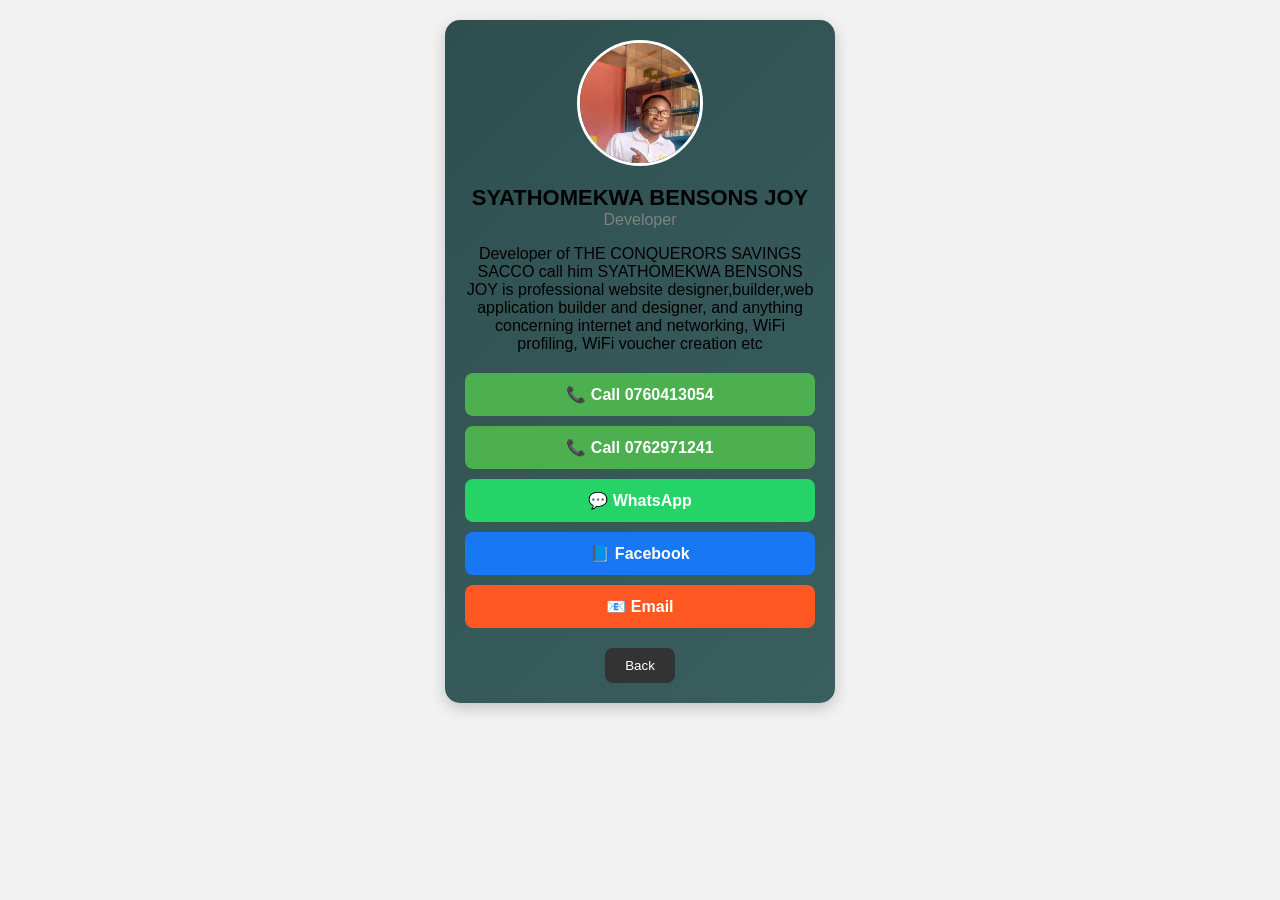
<file: Developer.html>
<!DOCTYPE html>
<html>

<head>

<meta name="viewport" content="width=device-width, initial-scale=1.0">

<title>Developer</title>

<style>

body{
font-family:Arial;
background:#f2f2f2;
margin:0;
padding:20px;
text-align:center;
}

.dev-card{
background: linear-gradient(135deg, #2F4F4F, #3A5F5F);
border-radius:15px;
padding:20px;
max-width:350px;
margin:auto;
box-shadow:0 5px 15px rgba(0,0,0,0.2);
}

.dev-img{
width:120px;
height:120px;
border-radius:50%;
object-fit:cover;
object-position:top;
border:3px solid white;
}

.dev-name{
margin-top:15px;
font-size:22px;
font-weight:bold;
}

.dev-title{
color:gray;
margin-bottom:10px;
}

.buttons{
display:flex;
flex-direction:column;
gap:10px;
margin-top:20px;
}

.btn{
padding:12px;
border-radius:8px;
text-decoration:none;
color:white;
font-weight:bold;
}

.call{
background:#4CAF50;
}

.whatsapp{
background:#25D366;
}

.facebook{
background:#1877F2;
}

.email{
background:#FF5722;
}

button{
margin-top:20px;
padding:10px 20px;
border:none;
background:#333;
color:white;
border-radius:8px;
cursor:pointer;
}

</style>

</head>

<body>

<div class="dev-card">

<img src="admin.jpg" class="dev-img">

<div class="dev-name">
SYATHOMEKWA BENSONS JOY
</div>

<div class="dev-title">
Developer
</div>

<p>
Developer of THE CONQUERORS SAVINGS SACCO
call him SYATHOMEKWA BENSONS JOY is professional website designer,builder,web application builder and designer, and anything concerning internet and networking, WiFi profiling, WiFi voucher creation etc 
</p>

<div class="buttons">

<a href="tel:0760413054" class="btn call">📞 Call 0760413054</a>

<a href="tel:0762971241" class="btn call">📞 Call 0762971241</a>

<a href="https://wa.me/256760413054" class="btn whatsapp" target="_blank">
💬 WhatsApp
</a>

<a href="https://www.facebook.com/syathomekwat.bensonjoy" class="btn facebook" target="_blank">
📘 Facebook
</a>

<a href="mailto:syathomekwabensonsjoy@gmail.com" class="btn email">
📧 Email
</a>

</div>

<button onclick="history.back()">Back</button>

</div>

</body>

</html>
</file>
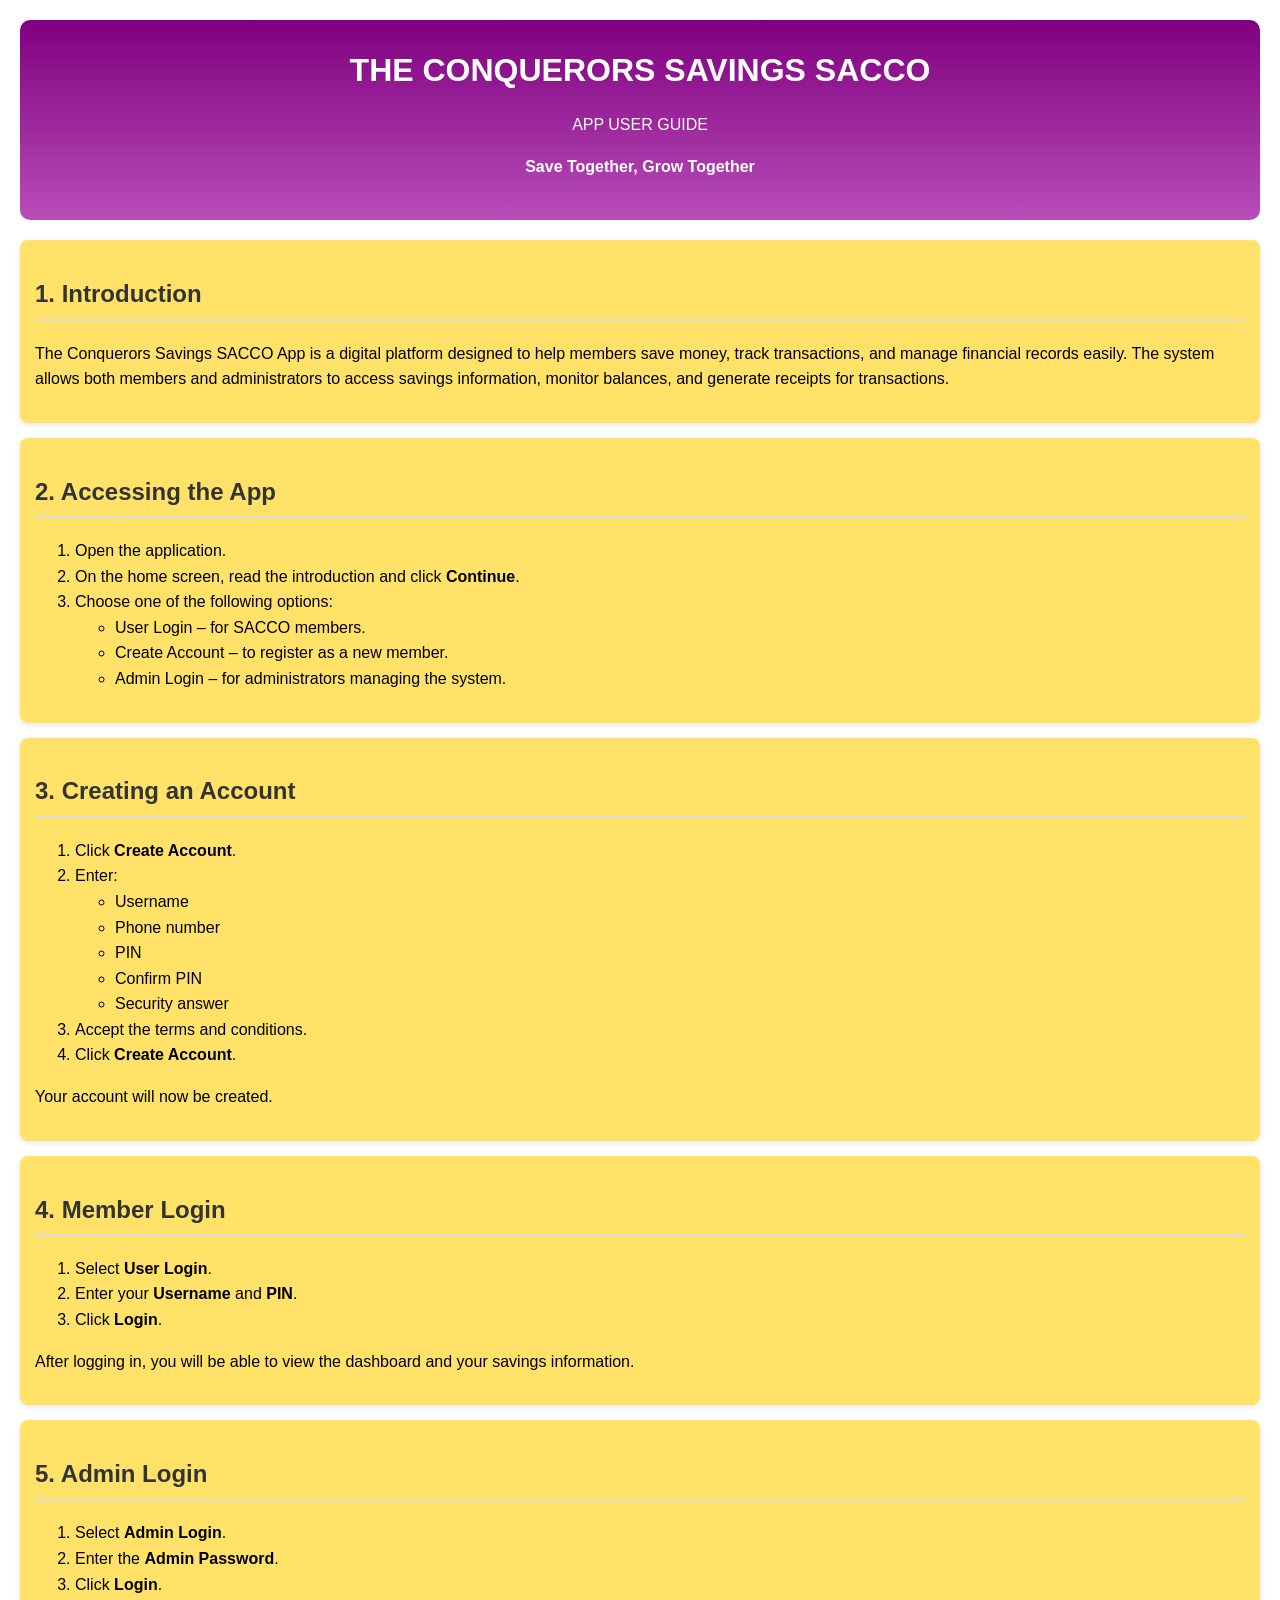
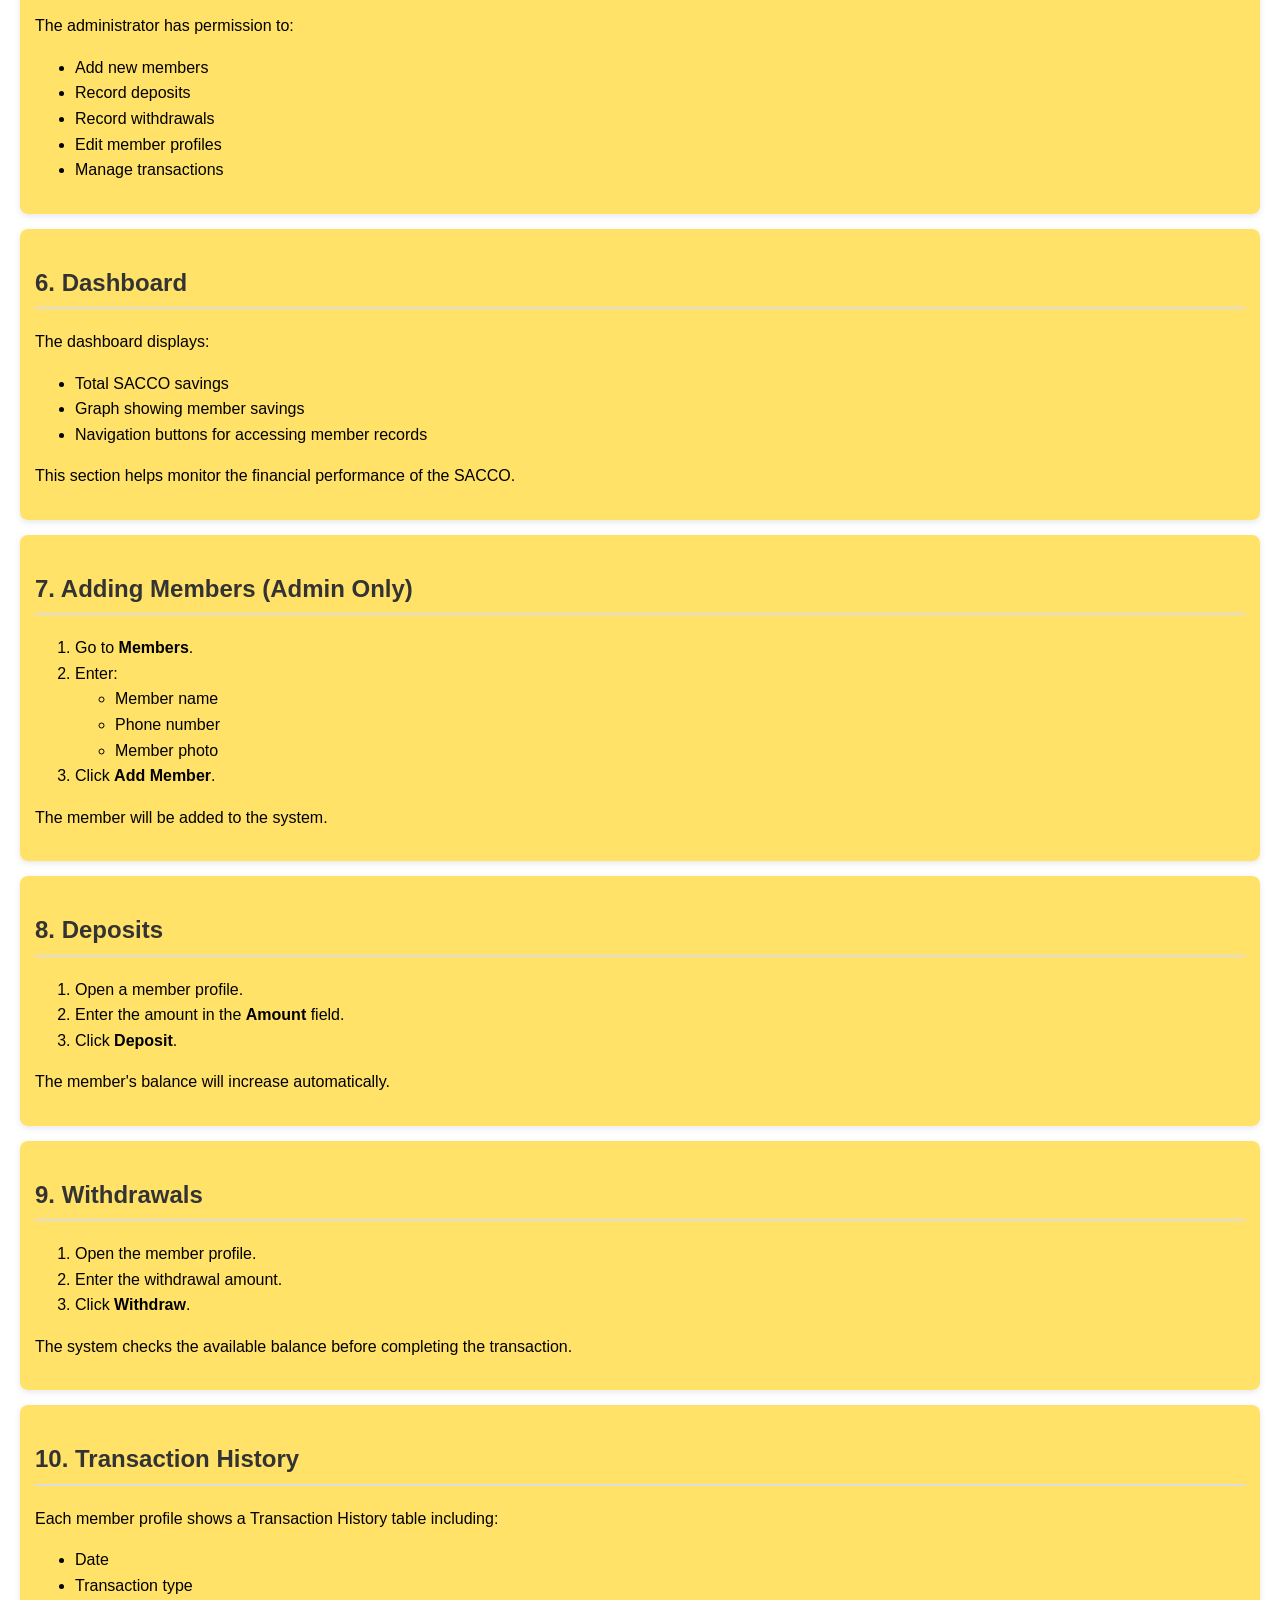
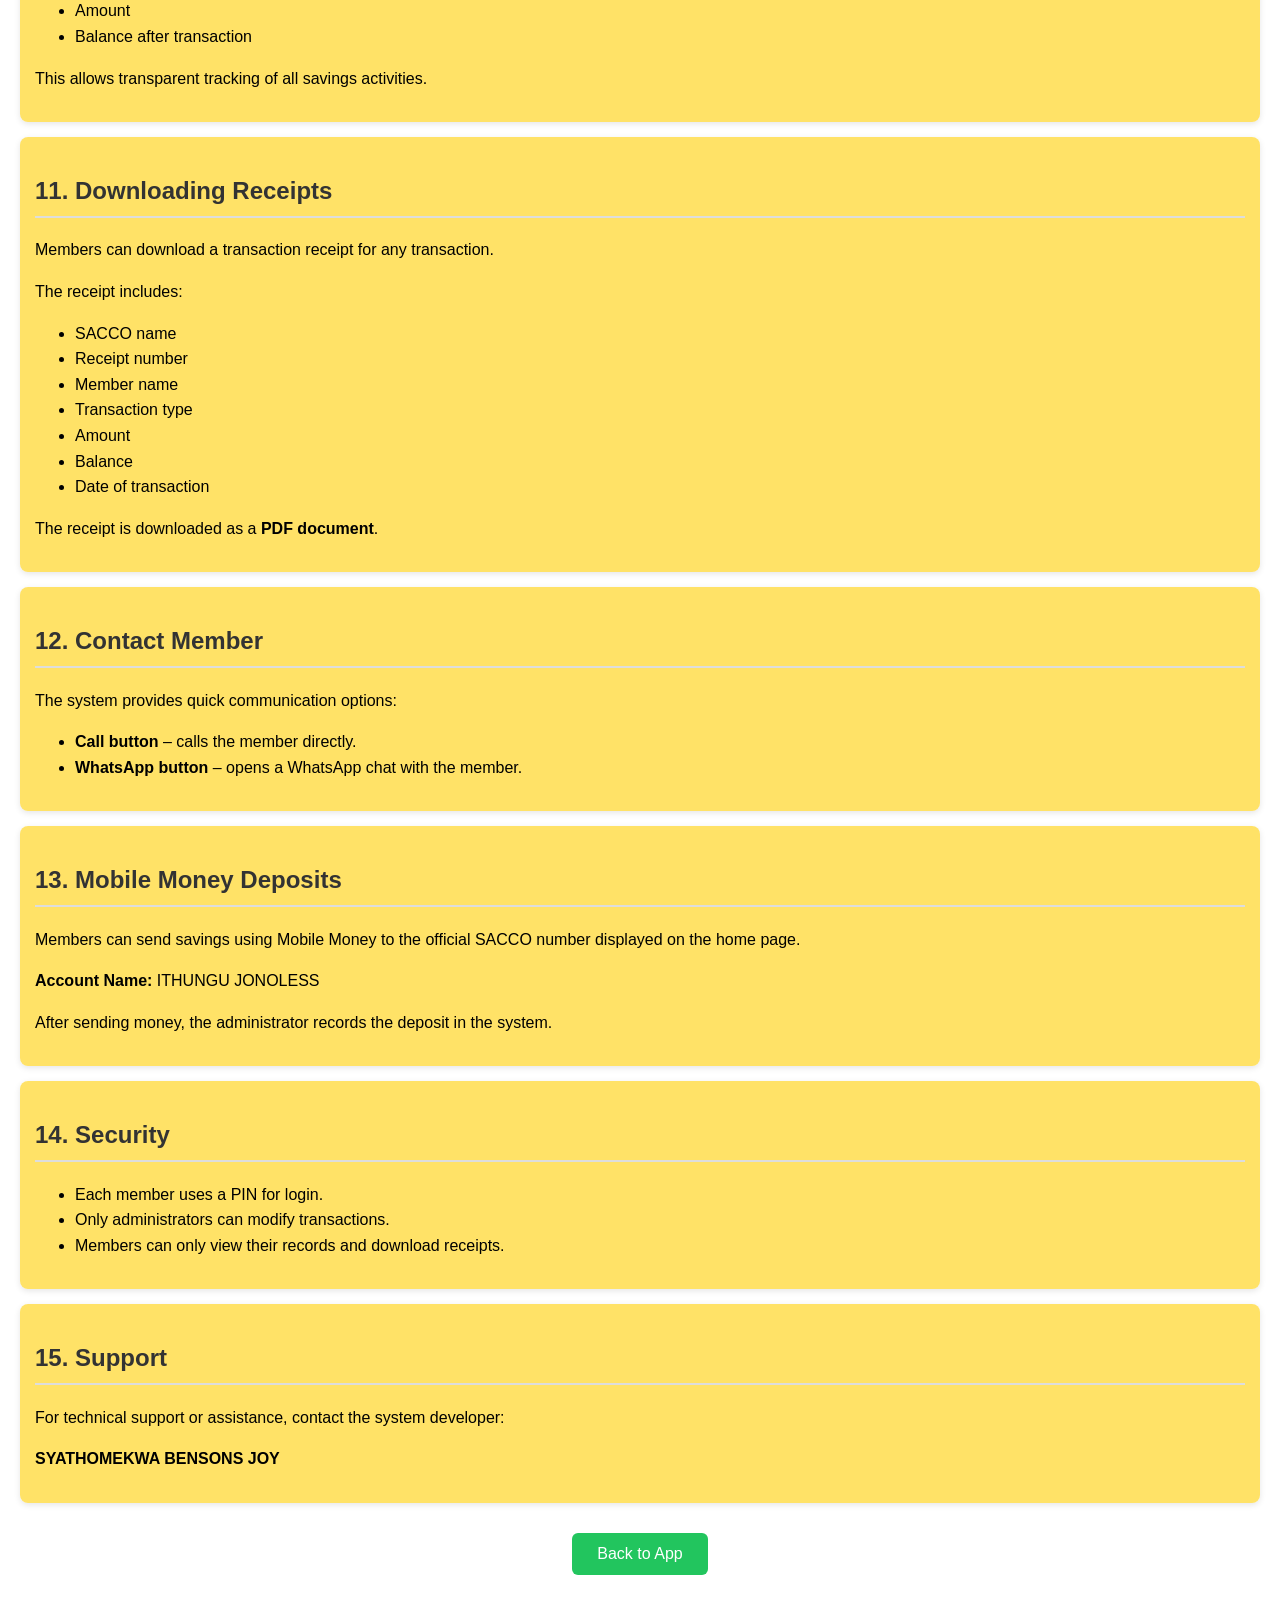
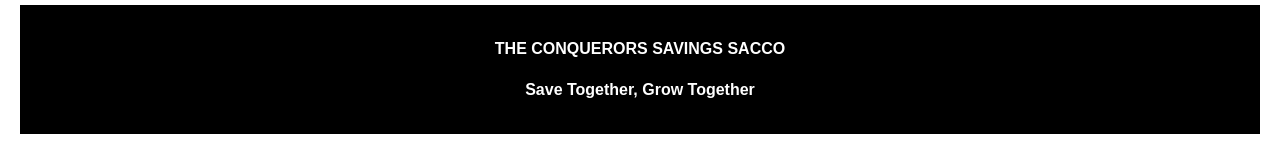
<file: help.html>
<!DOCTYPE html>
<html lang="en">

<head>
<meta charset="UTF-8">
<meta name="viewport" content="width=device-width, initial-scale=1.0">

<title>SACCO App User Guide</title>

<style>

body{
font-family: Arial, sans-serif;
margin:0;
padding:20px;
background:#512bffc7!;
line-height:1.6;
}

.header{
background:linear-gradient(purple,#b84db8);
color:white;
text-align:center;
padding:25px;
border-radius:10px;
margin-bottom:20px;
}

h1{
margin:0;
}

h2{
color:#333;
border-bottom:2px solid #ddd;
padding-bottom:5px;
}

.section{
background:#ffd215a5;
padding:15px;
margin-bottom:15px;
border-radius:8px;
box-shadow:0 2px 6px rgba(0,0,0,0.1);
}

button{
display:block;
margin:30px auto;
padding:12px 25px;
background:#22c55e;
color:white;
border:none;
border-radius:6px;
font-size:16px;
cursor:pointer;
}

button:hover{
background:#16a34a;
}

.footer{
text-align:center;
margin-top:30px;
font-weight:bold;
}

</style>

</head>

<body>

<div class="header">
<h1>THE CONQUERORS SAVINGS SACCO</h1>
<p>APP USER GUIDE</p>
<p><b>Save Together, Grow Together</b></p>
</div>


<div class="section">
<h2>1. Introduction</h2>
<p>
The Conquerors Savings SACCO App is a digital platform designed to help members save money,
track transactions, and manage financial records easily. The system allows both members
and administrators to access savings information, monitor balances, and generate receipts
for transactions.
</p>
</div>


<div class="section">
<h2>2. Accessing the App</h2>
<ol>
<li>Open the application.</li>
<li>On the home screen, read the introduction and click <b>Continue</b>.</li>
<li>Choose one of the following options:
<ul>
<li>User Login – for SACCO members.</li>
<li>Create Account – to register as a new member.</li>
<li>Admin Login – for administrators managing the system.</li>
</ul>
</li>
</ol>
</div>


<div class="section">
<h2>3. Creating an Account</h2>
<ol>
<li>Click <b>Create Account</b>.</li>
<li>Enter:
<ul>
<li>Username</li>
<li>Phone number</li>
<li>PIN</li>
<li>Confirm PIN</li>
<li>Security answer</li>
</ul>
</li>
<li>Accept the terms and conditions.</li>
<li>Click <b>Create Account</b>.</li>
</ol>
<p>Your account will now be created.</p>
</div>


<div class="section">
<h2>4. Member Login</h2>
<ol>
<li>Select <b>User Login</b>.</li>
<li>Enter your <b>Username</b> and <b>PIN</b>.</li>
<li>Click <b>Login</b>.</li>
</ol>
<p>After logging in, you will be able to view the dashboard and your savings information.</p>
</div>


<div class="section">
<h2>5. Admin Login</h2>
<ol>
<li>Select <b>Admin Login</b>.</li>
<li>Enter the <b>Admin Password</b>.</li>
<li>Click <b>Login</b>.</li>
</ol>

<p>The administrator has permission to:</p>

<ul>
<li>Add new members</li>
<li>Record deposits</li>
<li>Record withdrawals</li>
<li>Edit member profiles</li>
<li>Manage transactions</li>
</ul>

</div>


<div class="section">
<h2>6. Dashboard</h2>

<p>The dashboard displays:</p>

<ul>
<li>Total SACCO savings</li>
<li>Graph showing member savings</li>
<li>Navigation buttons for accessing member records</li>
</ul>

<p>This section helps monitor the financial performance of the SACCO.</p>

</div>


<div class="section">
<h2>7. Adding Members (Admin Only)</h2>

<ol>
<li>Go to <b>Members</b>.</li>
<li>Enter:
<ul>
<li>Member name</li>
<li>Phone number</li>
<li>Member photo</li>
</ul>
</li>
<li>Click <b>Add Member</b>.</li>
</ol>

<p>The member will be added to the system.</p>

</div>


<div class="section">
<h2>8. Deposits</h2>

<ol>
<li>Open a member profile.</li>
<li>Enter the amount in the <b>Amount</b> field.</li>
<li>Click <b>Deposit</b>.</li>
</ol>

<p>The member's balance will increase automatically.</p>

</div>


<div class="section">
<h2>9. Withdrawals</h2>

<ol>
<li>Open the member profile.</li>
<li>Enter the withdrawal amount.</li>
<li>Click <b>Withdraw</b>.</li>
</ol>

<p>The system checks the available balance before completing the transaction.</p>

</div>


<div class="section">
<h2>10. Transaction History</h2>

<p>Each member profile shows a Transaction History table including:</p>

<ul>
<li>Date</li>
<li>Transaction type</li>
<li>Amount</li>
<li>Balance after transaction</li>
</ul>

<p>This allows transparent tracking of all savings activities.</p>

</div>


<div class="section">
<h2>11. Downloading Receipts</h2>

<p>Members can download a transaction receipt for any transaction.</p>

<p>The receipt includes:</p>

<ul>
<li>SACCO name</li>
<li>Receipt number</li>
<li>Member name</li>
<li>Transaction type</li>
<li>Amount</li>
<li>Balance</li>
<li>Date of transaction</li>
</ul>

<p>The receipt is downloaded as a <b>PDF document</b>.</p>

</div>


<div class="section">
<h2>12. Contact Member</h2>

<p>The system provides quick communication options:</p>

<ul>
<li><b>Call button</b> – calls the member directly.</li>
<li><b>WhatsApp button</b> – opens a WhatsApp chat with the member.</li>
</ul>

</div>


<div class="section">
<h2>13. Mobile Money Deposits</h2>

<p>Members can send savings using Mobile Money to the official SACCO number displayed on the home page.</p>

<p><b>Account Name:</b> ITHUNGU JONOLESS</p>

<p>After sending money, the administrator records the deposit in the system.</p>

</div>


<div class="section">
<h2>14. Security</h2>

<ul>
<li>Each member uses a PIN for login.</li>
<li>Only administrators can modify transactions.</li>
<li>Members can only view their records and download receipts.</li>
</ul>

</div>


<div class="section">
<h2>15. Support</h2>

<p>For technical support or assistance, contact the system developer:</p>

<p><b>SYATHOMEKWA BENSONS JOY</b></p>

</div>


<button onclick="window.location.href='index.html'">Back to App</button>

<div class="footer" style="background:black; color:white; text-align:center; padding:15px; margin-top:30px;">
<p>THE CONQUERORS SAVINGS SACCO</p>
<p>Save Together, Grow Together</p>
</div>

</body>
</html>
</file>
